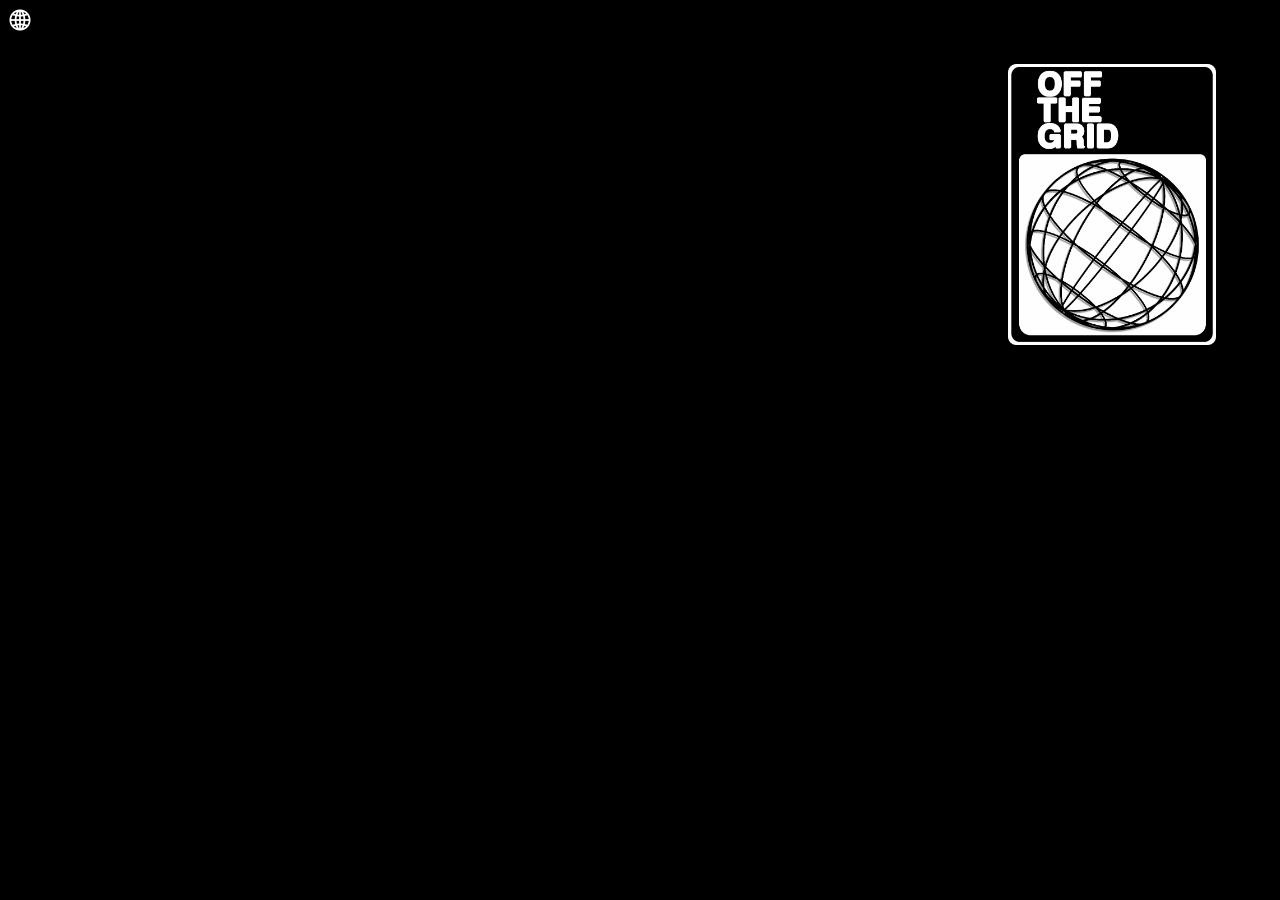
<file: index.html>
<!DOCTYPE html>
<html lang="en">
  <head>
    <meta charset="UTF-8" />
    <meta http-equiv="X-UA-Compatible" content="IE=edge" />
    <meta name="viewport" content="width=device-width, initial-scale=1.0" />
    <title>Off The Grid</title>
    <link rel="preconnect" href="https://fonts.gstatic.com" />
    <link
      href="https://fonts.googleapis.com/css2?family=Oswald:wght@200;300;400;500;600;700&display=swap"
      rel="stylesheet"
    />
    <link rel="stylesheet" href="./assets/css/style.css" />
  </head>
  <body>
    <div class="cursor">
      <img src="./assets/img/cursor-white.png" alt="" />
    </div>
    <a href="boards.html"
      ><div class="landing" id="landing">
        <div class="logo"><img src="./assets/img/logo.png" alt="" /></div></div
    ></a>

    <script src="./assets/js/script.js"></script>
  </body>
</html>
</file>
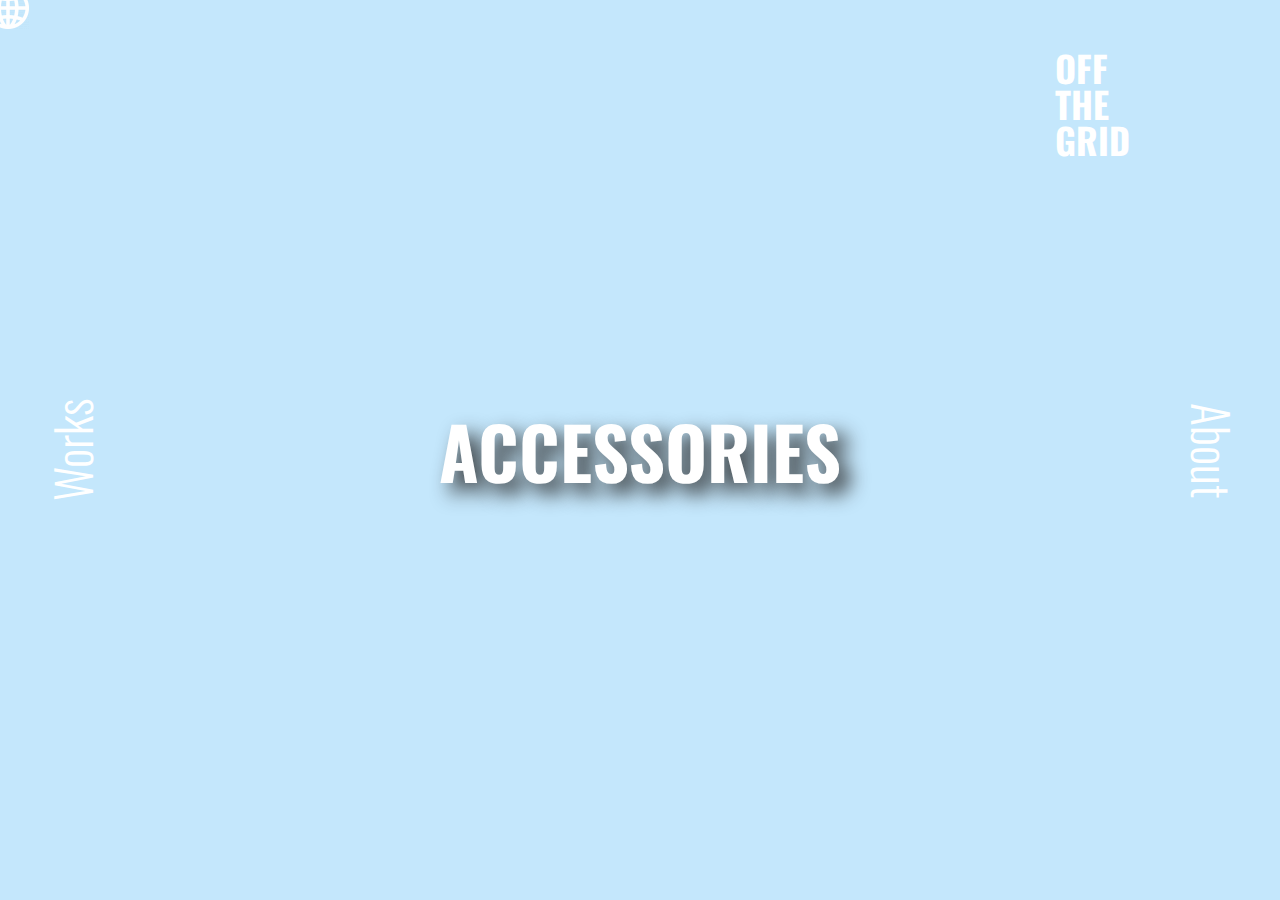
<file: acc.html>
<!DOCTYPE html>
<html lang="en">
  <head>
    <meta charset="UTF-8" />
    <meta http-equiv="X-UA-Compatible" content="IE=edge" />
    <meta name="viewport" content="width=device-width, initial-scale=1.0" />
    <title>Off The Grid</title>
    <link
      rel="stylesheet"
      href="https://cdnjs.cloudflare.com/ajax/libs/font-awesome/5.15.3/css/all.min.css"
      integrity="sha512-iBBXm8fW90+nuLcSKlbmrPcLa0OT92xO1BIsZ+ywDWZCvqsWgccV3gFoRBv0z+8dLJgyAHIhR35VZc2oM/gI1w=="
      crossorigin="anonymous"
    />
    <link rel="preconnect" href="https://fonts.gstatic.com" />
    <link
      href="https://fonts.googleapis.com/css2?family=Oswald:wght@200;300;400;500;600;700&display=swap"
      rel="stylesheet"
    />
    <link rel="stylesheet" href="./assets/css/style.css" />
  </head>
  <body>
    <div class="cursor">
      <img src="./assets/img/cursor-white.png" alt="" />
    </div>
    <div class="accessories" id="accessories">
      <div class="page-logo">
        <a href="index.html#landing">
          <h2>
            off <br />
            the <br />
            grid
          </h2>
        </a>
      </div>
      <div class="arrows">
        <div class="up-arrow arrow arrow-acc">
          <a href="boards.html">
            <i class="fas fa-chevron-up"></i>
          </a>
        </div>
        <div class="left-nav arrow-acc">
          <a href="nav.html">
            <p>works</p>
          </a>
        </div>
        <div class="right-nav arrow-acc">
          <a href="about.html">
            <p>about</p>
          </a>
        </div>
        <div class="down-arrow arrow arrow-acc">
          <a href="apparel.html">
            <i class="fas fa-chevron-up"></i>
          </a>
        </div>
      </div>

      <div class="main">
        <div class="head-center">
          <h1 class="px" data-speed="2">accessories</h1>
        </div>
        <!-- <div class="img">
        <img src="./assets/img/boards.png" alt="" class="px" data-speed="1" />
      </div> -->
      </div>
    </div>

    <script src="./assets/js/script.js"></script>
  </body>
</html>
</file>
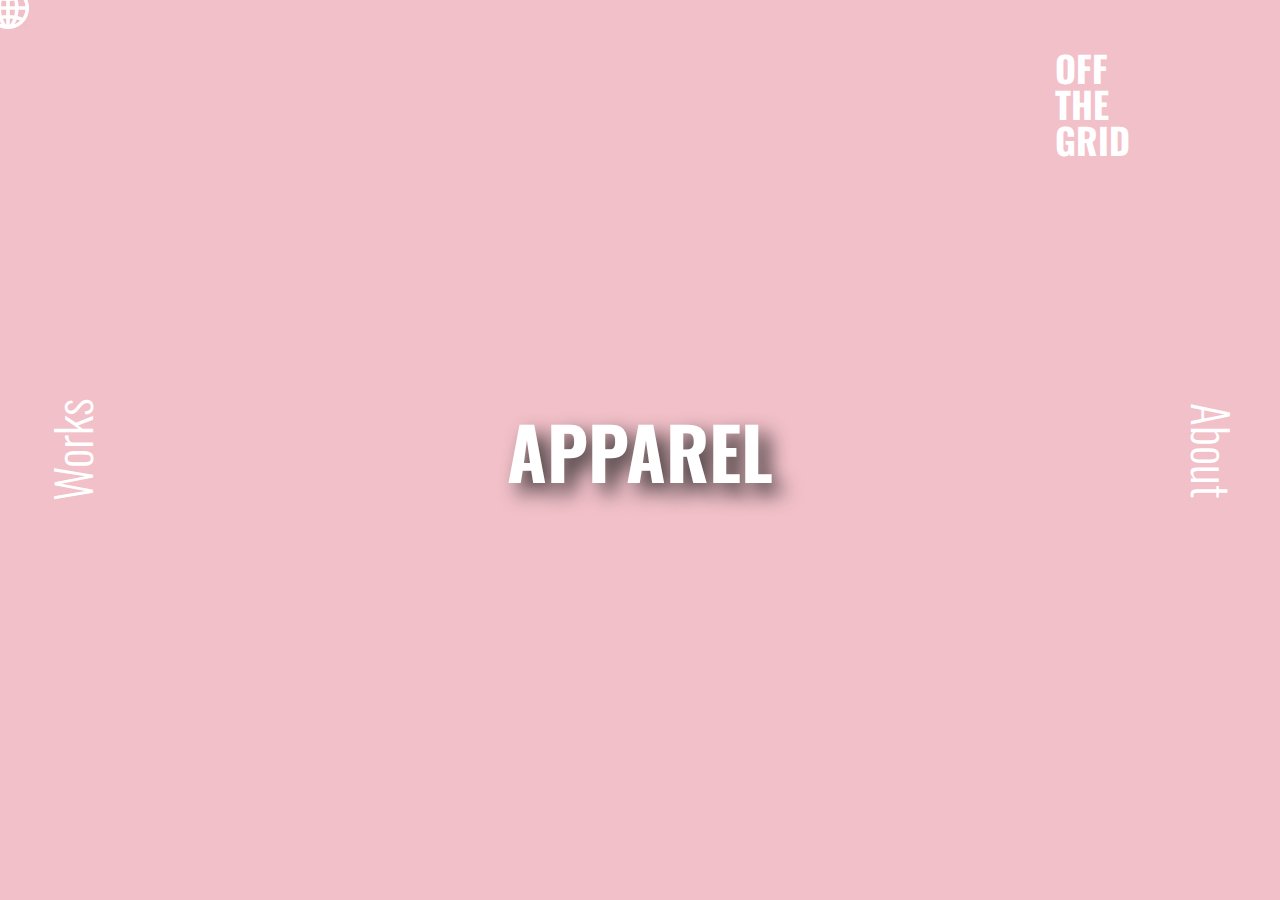
<file: apparel.html>
<!DOCTYPE html>
<html lang="en">
  <head>
    <meta charset="UTF-8" />
    <meta http-equiv="X-UA-Compatible" content="IE=edge" />
    <meta name="viewport" content="width=device-width, initial-scale=1.0" />
    <title>Off The Grid</title>
    <link
      rel="stylesheet"
      href="https://cdnjs.cloudflare.com/ajax/libs/font-awesome/5.15.3/css/all.min.css"
      integrity="sha512-iBBXm8fW90+nuLcSKlbmrPcLa0OT92xO1BIsZ+ywDWZCvqsWgccV3gFoRBv0z+8dLJgyAHIhR35VZc2oM/gI1w=="
      crossorigin="anonymous"
    />
    <link rel="preconnect" href="https://fonts.gstatic.com" />
    <link
      href="https://fonts.googleapis.com/css2?family=Oswald:wght@200;300;400;500;600;700&display=swap"
      rel="stylesheet"
    />
    <link rel="stylesheet" href="./assets/css/style.css" />
  </head>
  <body>
    <div class="cursor">
      <img src="./assets/img/cursor-white.png" alt="" />
    </div>
    <div class="apparel" id="apparel">
      <div class="page-logo">
        <a href="index.html#landing">
          <h2>
            off <br />
            the <br />
            grid
          </h2>
        </a>
      </div>
      <div class="arrows">
        <div class="up-arrow arrow arrow-app">
          <a href="acc.html">
            <i class="fas fa-chevron-up"></i>
          </a>
        </div>
        <div class="left-nav arrow-app">
          <a href="nav.html">
            <p>works</p>
          </a>
        </div>
        <div class="right-nav arrow-app">
          <a href="about.html">
            <p>about</p>
          </a>
        </div>
        <div class="down-arrow arrow arrow-app">
          <a href="graphics.html">
            <i class="fas fa-chevron-up"></i>
          </a>
        </div>
      </div>

      <div class="main">
        <div class="head-center">
          <h1 class="px" data-speed="2">apparel</h1>
        </div>
        <!-- <div class="img">
        <img src="./assets/img/boards.png" alt="" class="px" data-speed="1" />
      </div> -->
      </div>
    </div>

    <script src="./assets/js/script.js"></script>
  </body>
</html>
</file>
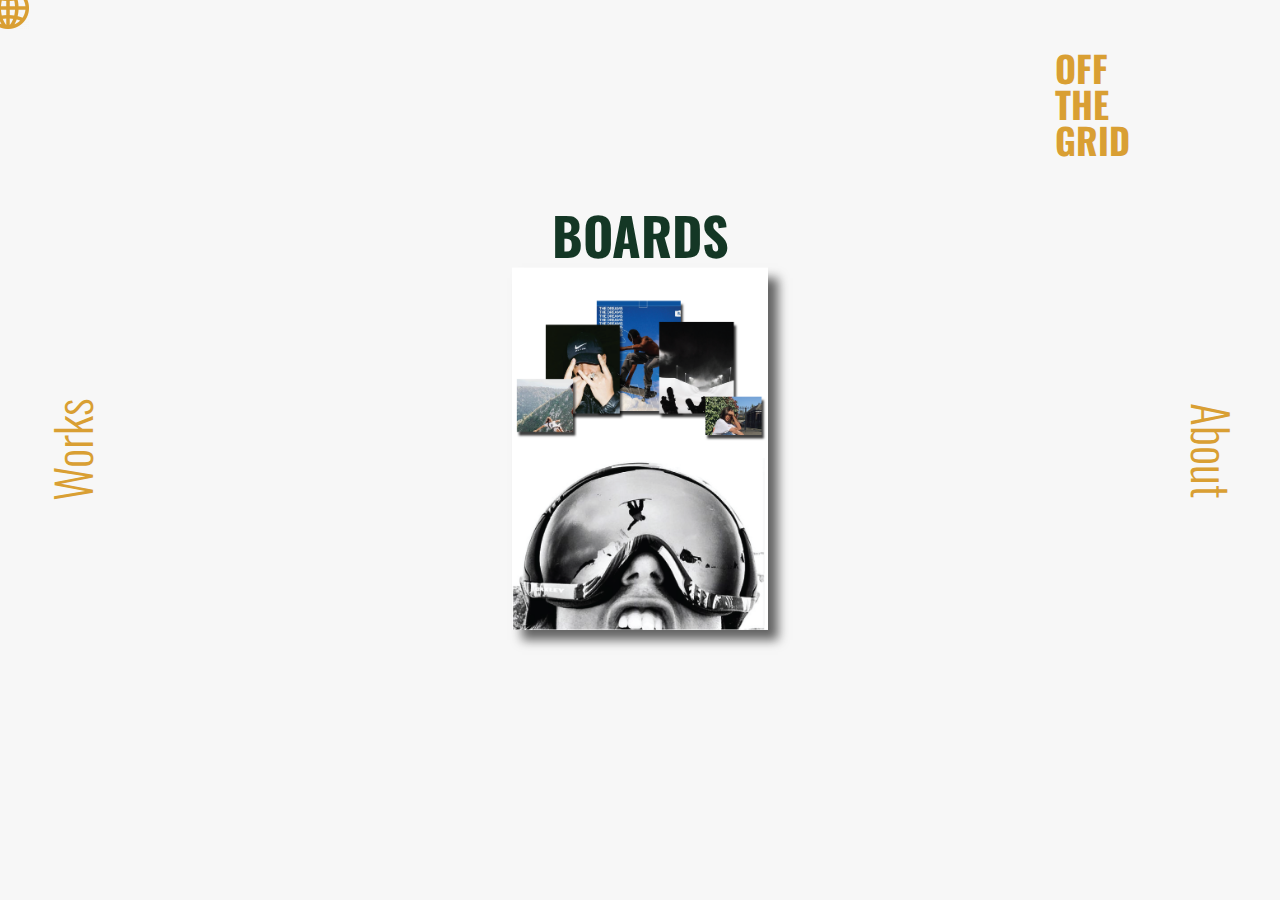
<file: boards.html>
<!DOCTYPE html>
<html lang="en">
  <head>
    <meta charset="UTF-8" />
    <meta http-equiv="X-UA-Compatible" content="IE=edge" />
    <meta name="viewport" content="width=device-width, initial-scale=1.0" />
    <title>Off The Grid</title>
    <link
      rel="stylesheet"
      href="https://cdnjs.cloudflare.com/ajax/libs/font-awesome/5.15.3/css/all.min.css"
      integrity="sha512-iBBXm8fW90+nuLcSKlbmrPcLa0OT92xO1BIsZ+ywDWZCvqsWgccV3gFoRBv0z+8dLJgyAHIhR35VZc2oM/gI1w=="
      crossorigin="anonymous"
    />
    <link rel="preconnect" href="https://fonts.gstatic.com" />
    <link
      href="https://fonts.googleapis.com/css2?family=Oswald:wght@200;300;400;500;600;700&display=swap"
      rel="stylesheet"
    />
    <link rel="stylesheet" href="./assets/css/style.css" />
  </head>
  <body>
    <div class="cursor">
      <img src="./assets/img/cursor-boards.png" alt="" />
    </div>
    <div class="boards" id="boards">
      <div class="page-logo">
        <a href="index.html">
          <h2>
            off <br />
            the <br />
            grid
          </h2>
        </a>
      </div>
      <div class="arrows">
        <div class="up-arrow arrow arrow-boards">
          <a href="stories.html">
            <i class="fas fa-chevron-up"></i>
          </a>
        </div>
        <div class="left-nav arrow-boards">
          <a href="nav.html">
            <p>works</p>
          </a>
        </div>
        <div class="right-nav arrow-boards">
          <a href="about.html">
            <p>about</p>
          </a>
        </div>
        <div class="down-arrow arrow arrow-boards">
          <a href="acc.html">
            <i class="fas fa-chevron-up"></i>
          </a>
        </div>
      </div>

      <div class="main">
        <div class="head-boards"><h1 class="px" data-speed="2">boards</h1></div>
        <div class="img">
          <img src="./assets/img/boards.png" alt="" class="px" data-speed="1" />
        </div>
      </div>
    </div>

    <script src="./assets/js/script.js"></script>
  </body>
</html>
</file>
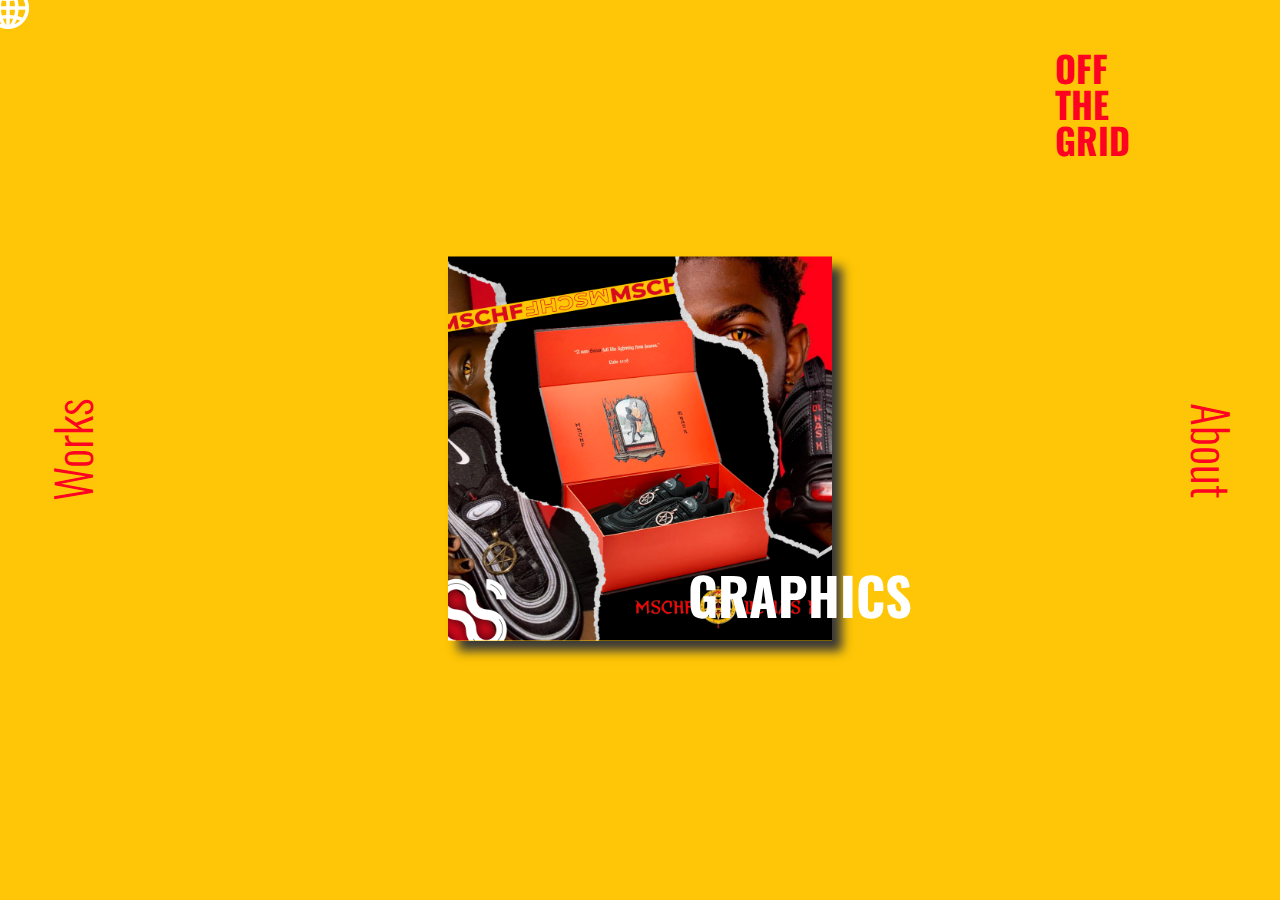
<file: graphics.html>
<!DOCTYPE html>
<html lang="en">
  <head>
    <meta charset="UTF-8" />
    <meta http-equiv="X-UA-Compatible" content="IE=edge" />
    <meta name="viewport" content="width=device-width, initial-scale=1.0" />
    <title>Off The Grid</title>
    <link
      rel="stylesheet"
      href="https://cdnjs.cloudflare.com/ajax/libs/font-awesome/5.15.3/css/all.min.css"
      integrity="sha512-iBBXm8fW90+nuLcSKlbmrPcLa0OT92xO1BIsZ+ywDWZCvqsWgccV3gFoRBv0z+8dLJgyAHIhR35VZc2oM/gI1w=="
      crossorigin="anonymous"
    />
    <link rel="preconnect" href="https://fonts.gstatic.com" />
    <link
      href="https://fonts.googleapis.com/css2?family=Oswald:wght@200;300;400;500;600;700&display=swap"
      rel="stylesheet"
    />
    <link rel="stylesheet" href="./assets/css/style.css" />
  </head>
  <body>
    <div class="cursor">
      <img src="./assets/img/cursor-white.png" alt="" />
    </div>
    <div class="graphics" id="graphics">
      <div class="page-logo">
        <a href="index.html#landing">
          <h2>
            off <br />
            the <br />
            grid
          </h2>
        </a>
      </div>
      <div class="arrows">
        <div class="up-arrow arrow arrow-graphics">
          <a href="apparel.html">
            <i class="fas fa-chevron-up"></i>
          </a>
        </div>
        <div class="left-nav arrow-graphics">
          <a href="nav.html">
            <p>works</p>
          </a>
        </div>
        <div class="right-nav arrow-graphics">
          <a href="about.html">
            <p>about</p>
          </a>
        </div>
        <div class="down-arrow arrow arrow-graphics">
          <a href="stories.html">
            <i class="fas fa-chevron-up"></i>
          </a>
        </div>
      </div>

      <div class="main">
        <div class="head-graphics">
          <h1 class="px" data-speed="2">graphics</h1>
        </div>
        <div class="img-graphics">
          <img
            src="./assets/img/graphics.png"
            alt=""
            class="px"
            data-speed="1"
          />
        </div>
      </div>
    </div>

    <script src="./assets/js/script.js"></script>
  </body>
</html>
</file>
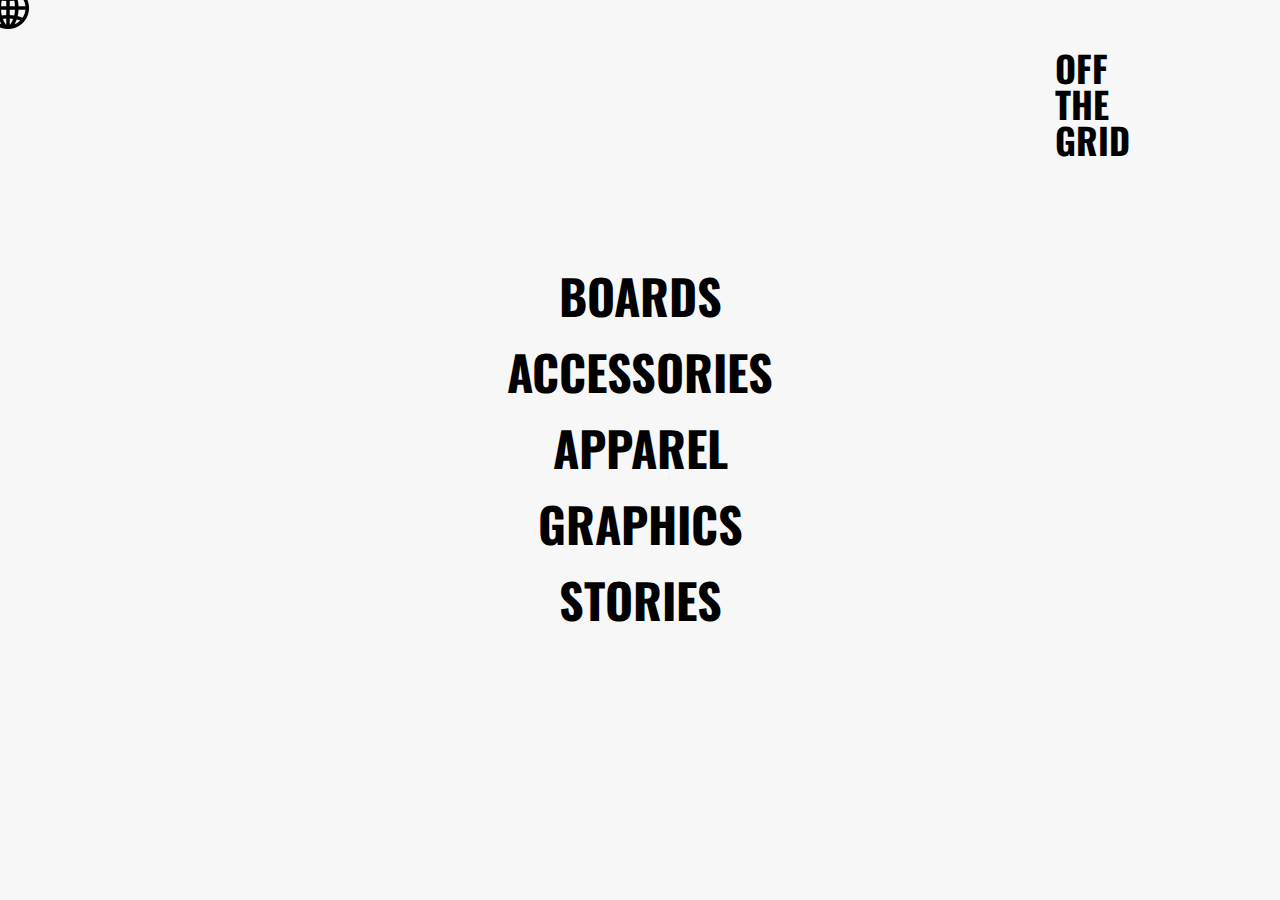
<file: nav.html>
<!DOCTYPE html>
<html lang="en">
  <head>
    <meta charset="UTF-8" />
    <meta http-equiv="X-UA-Compatible" content="IE=edge" />
    <meta name="viewport" content="width=device-width, initial-scale=1.0" />
    <title>Off The Grid - Contents</title>
    <link rel="preconnect" href="https://fonts.gstatic.com" />
    <link
      href="https://fonts.googleapis.com/css2?family=Oswald:wght@200;300;400;500;600;700&display=swap"
      rel="stylesheet"
    />
    <link rel="stylesheet" href="./assets/css/style.css" />
  </head>
  <body>
    <div class="cursor">
      <img src="./assets/img/cursor-black.png" alt="" />
    </div>
    <div class="nav" id="nav">
      <div class="page-logo">
        <a href="index.html">
          <h2>
            off <br />
            the <br />
            grid
          </h2>
        </a>
      </div>
      <div class="list">
        <ul>
          <li class="list-item">
            <a href="boards.html">boards</a>
          </li>
          <li class="list-item">
            <a href="acc.html">accessories</a>
          </li>
          <li class="list-item">
            <a href="apparel.html">apparel</a>
          </li>
          <li class="list-item">
            <a href="graphics.html">graphics</a>
          </li>
          <li class="list-item">
            <a href="stories.html">stories</a>
          </li>
        </ul>
      </div>
    </div>

    <script src="./assets/js/script.js"></script>
  </body>
</html>
</file>
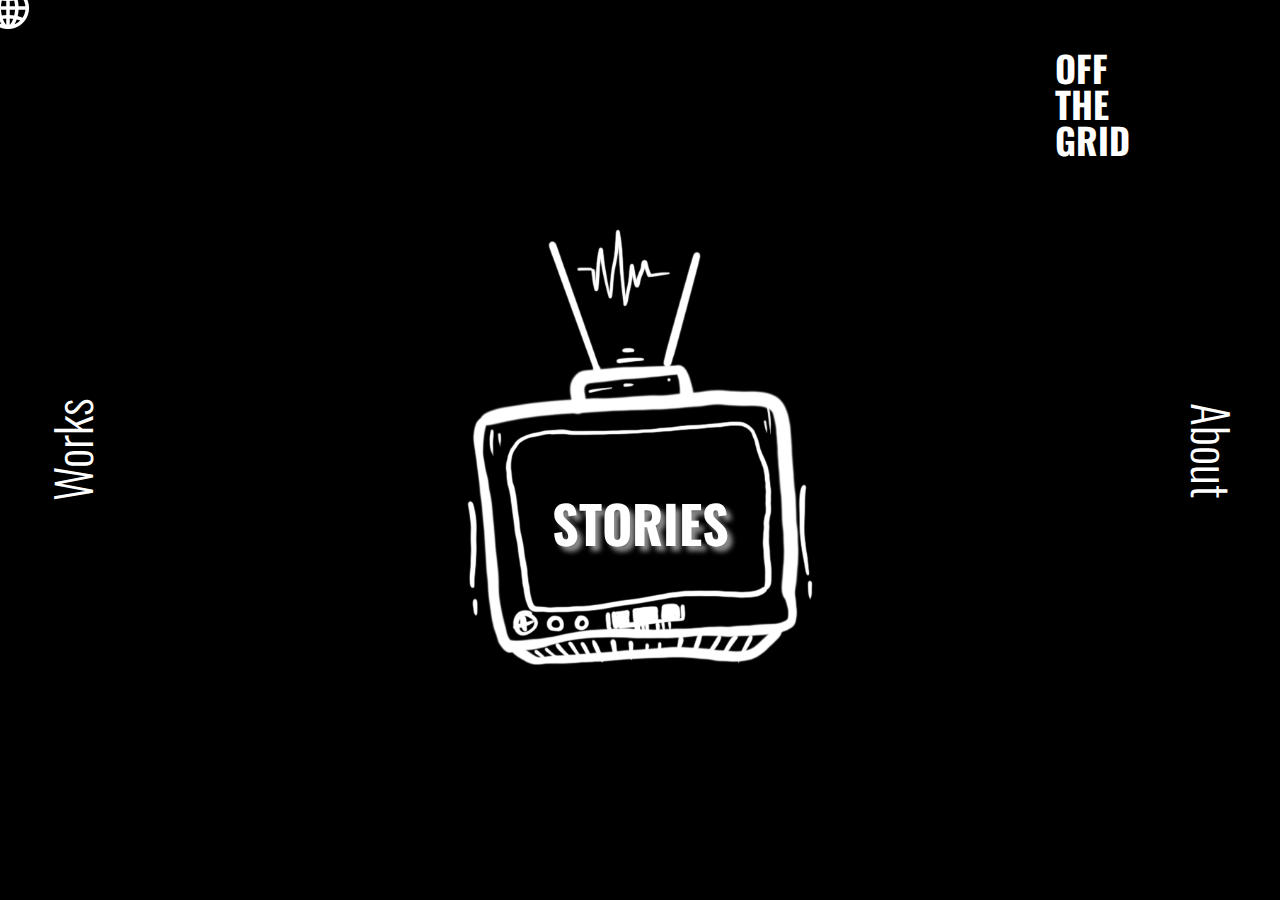
<file: stories.html>
<!DOCTYPE html>
<html lang="en">
  <head>
    <meta charset="UTF-8" />
    <meta http-equiv="X-UA-Compatible" content="IE=edge" />
    <meta name="viewport" content="width=device-width, initial-scale=1.0" />
    <title>Off The Grid</title>
    <link
      rel="stylesheet"
      href="https://cdnjs.cloudflare.com/ajax/libs/font-awesome/5.15.3/css/all.min.css"
      integrity="sha512-iBBXm8fW90+nuLcSKlbmrPcLa0OT92xO1BIsZ+ywDWZCvqsWgccV3gFoRBv0z+8dLJgyAHIhR35VZc2oM/gI1w=="
      crossorigin="anonymous"
    />
    <link rel="preconnect" href="https://fonts.gstatic.com" />
    <link
      href="https://fonts.googleapis.com/css2?family=Oswald:wght@200;300;400;500;600;700&display=swap"
      rel="stylesheet"
    />
    <link rel="stylesheet" href="./assets/css/style.css" />
  </head>
  <body>
    <div class="cursor">
      <img src="./assets/img/cursor-white.png" alt="" />
    </div>
    <div class="stories" id="stories">
      <div class="page-logo">
        <a href="index.html#landing">
          <h2>
            off <br />
            the <br />
            grid
          </h2>
        </a>
      </div>
      <div class="arrows">
        <div class="up-arrow arrow arrow-stories">
          <a href="graphics.html">
            <i class="fas fa-chevron-up"></i>
          </a>
        </div>
        <div class="left-nav arrow-stories">
          <a href="nav.html">
            <p>works</p>
          </a>
        </div>
        <div class="right-nav arrow-stories">
          <a href="about.html">
            <p>about</p>
          </a>
        </div>
        <div class="down-arrow arrow arrow-stories">
          <a href="boards.html">
            <i class="fas fa-chevron-up"></i>
          </a>
        </div>
      </div>

      <div class="main">
        <div class="head-stories">
          <h1 class="px" data-speed="2">stories</h1>
        </div>
        <div class="img-stories">
          <img src="./assets/img/tv.png" alt="" class="px" data-speed="1" />
        </div>
      </div>
    </div>

    <script src="./assets/js/script.js"></script>
  </body>
</html>
</file>
<file: assets/css/style.css>
* {
  margin: 0;
  padding: 0;
  box-sizing: border-box;
}
html {
  overflow: scroll;
  overflow-x: hidden;
  scrollbar-width: none;
}
body {
  font-family: "Oswald", sans-serif;
  font-size: 62.5%;
}
a {
  text-decoration: none;
  color: #ffffff;
}
.landing {
  height: 100vh;
  width: 100vw;
  background: #000000;
}
.logo {
  position: absolute;
  top: 4rem;
  right: 4rem;
}
.logo img {
  width: 13rem;
}
.arrow i {
  font-size: 7rem;
  transition: font-size 0.2s ease-in-out;
  transform-origin: 100%, 100%;
}
.arrow i:hover {
  font-size: 8.5rem;
}
/* flag DO NOT DISTURB */
.up-arrow i {
  position: absolute;
  bottom: 87vh;
  left: 50vw;
}
.down-arrow i {
  position: absolute;
  bottom: none;
  right: 50vw;
}
.right-nav p {
  position: absolute;
  top: none;
  right: none;
  font-size: 48px;
  font-weight: 300;
  text-transform: capitalize;
  transition: font-size 0.2s ease-in-out;
}
.left-nav p {
  position: absolute;
  top: none;
  left: none;
  font-size: 48px;
  font-weight: 300;
  text-transform: capitalize;
  transition: font-size 0.2s ease-in-out;
}
/* flag DO NOT DISTURB */
@media screen and (min-width: 415px) {
  .up-arrow i {
    position: absolute;
    bottom: 87vh;
    left: 50vw;
    transform: translate(-50%, 0%);
  }
  .down-arrow i {
    position: absolute;
    top: 87vh;
    right: 50vw;
    transform: translate(50%, 0%) rotate(180deg);
  }
  .right-nav p {
    position: absolute;
    top: 50%;
    right: 20px;
    font-size: 48px;
    font-weight: 300;
    text-transform: capitalize;
    transform: translate(0%, -50%) rotate(90deg);
    transition: font-size 0.2s ease-in-out;
  }
  .left-nav p {
    position: absolute;
    top: 50%;
    left: 20px;
    font-size: 48px;
    font-weight: 300;
    text-transform: capitalize;
    transform: translate(0%, -50%) rotate(-90deg);
    transition: font-size 0.2s ease-in-out;
  }
}

.right-nav p:hover,
.left-nav p:hover {
  text-decoration: underline;
  font-size: 56px;
}
.main {
  position: absolute;
  top: 50%;
  left: 50vw;
  transform: translate(-50%, -50%);
  width: 50vw;
  height: 80vh;
}
.cursor {
  width: 2rem;
  height: 2rem;
  border-radius: 50%;
  position: absolute;
  transform: translate(-50%, -50%);
  pointer-events: none;
  z-index: 2;
  transition: transform 0.3s ease;
  transform-origin: 100%, 100%;
}
a {
  cursor: none;
}
.link-grow {
  transform: scale(0.5);
  cursor: none;
}

/* boards
boards
boards */

.arrow-boards p {
  color: #d99f33;
}
.arrow-boards a {
  color: #d99f33;
}
.arrow-boards a:visited {
  color: #d99f33;
}
.boards {
  position: relative;
  height: 100vh;
  width: 100vw;
  background: #f7f7f7;
}
.boards .page-logo h2 {
  color: #d99f33;
}
.head-boards {
  position: absolute;
  top: 15%;
  left: 35%;
  transform: translate(-50%, -50%);
  z-index: 2;
}
.head-boards h1 {
  font-size: 7.2em;
  color: #143725;
  text-transform: uppercase;
}
.img {
  position: absolute;
  top: 50%;
  left: 50%;
  transform: translate(-50%, -50%);
}
.img img {
  width: 25vw;
  box-shadow: 10px 10px 10px rgb(100, 100, 100);
}

/* accessories
accessories
accessories */

.arrow-acc p {
  color: #ffffff;
}
.arrow-acc a {
  color: #ffffff;
}
.arrow-acc a:visited {
  color: #ffffff;
}
.accessories {
  position: relative;
  height: 100vh;
  width: 100vw;
  background: #c4e7fc;
}
.accessories .page-logo h2 {
  color: #ffffff;
}
.head-center {
  position: absolute;
  top: 50%;
  left: 50%;
  transform: translate(-50%, -50%);
  z-index: 2;
}
.head-center h1 {
  font-size: 7.2em;
  color: #ffffff;
  text-transform: uppercase;
  text-shadow: 10px 10px 20px rgb(41, 41, 41);
}

/* apparel
apparel
apparel */

.arrow-app p {
  color: #ffffff;
}
.arrow-app a {
  color: #ffffff;
}
.arrow-app a:visited {
  color: #ffffff;
}
.apparel {
  position: relative;
  height: 100vh;
  width: 100vw;
  background: #f2c0c9;
}
.apparel .page-logo h2 {
  color: #ffffff;
}

/* graphics
graphics
graphics */

.arrow-graphics p {
  color: #fe0222;
}
.arrow-graphics a {
  color: #ffffff;
}
.arrow-graphics a:visited {
  color: #ffffff;
}
.graphics {
  position: relative;
  height: 100vh;
  width: 100vw;
  background: #fec606;
}
.graphics .page-logo h2 {
  color: #fe0222;
}
.graphics .right-nav p,
.graphics .left-nav p {
  color: #fe0222;
}
.head-graphics {
  position: absolute;
  top: 70%;
  left: 75%;
  transform: translate(-50%, -50%);
  z-index: 2;
}
.head-graphics h1 {
  font-size: 7.2em;
  color: #ffffff;
  text-transform: uppercase;
}
.img-graphics {
  position: absolute;
  top: 50%;
  left: 50%;
  transform: translate(-50%, -50%);
}
.img-graphics img {
  width: 30vw;
  box-shadow: 10px 10px 10px rgb(56, 56, 56);
}

/* stories
stories
stories */

.arrow-stories p {
  color: #ffffff;
}
.arrow-stories a {
  color: #ffffff;
}
.arrow-stories a:visited {
  color: #ffffff;
}
.stories {
  position: relative;
  height: 100vh;
  width: 100vw;
  background: #000000;
}
.stories .page-logo h2 {
  color: #ffffff;
}
.head-stories {
  position: absolute;
  top: 60%;
  left: 50%;
  transform: translate(-50%, -50%);
  z-index: 2;
}
.head-stories h1 {
  font-size: 7.2em;
  color: #ffffff;
  text-transform: uppercase;
  text-shadow: 5px 5px 5px rgb(143, 143, 143);
}
.img-stories {
  position: absolute;
  top: 50%;
  left: 50%;
  transform: translate(-50%, -50%);
}
.img-stories img {
  width: 27vw;
  /* box-shadow: 10px 10px 10px rgb(100, 100, 100); */
}

/* nav
nav
nav */

.nav {
  position: relative;
  height: 100vh;
  width: 100vw;
  background: #f7f7f7;
}
.list {
  position: absolute;
  top: 50%;
  left: 50%;
  transform: translate(-50%, -50%);
}
.page-logo {
  position: absolute;
  top: 50px;
  right: 150px;
}
.page-logo a {
  text-decoration: none;
}
.page-logo h2 {
  text-decoration: none;
  color: #000000;
  font-size: 36px;
  font-weight: 900;
  text-transform: uppercase;
  line-height: 1;
}
.list ul {
  list-style: none;
  text-align: center;
}
.list-item {
  margin-bottom: 5px;
}
.list-item a {
  text-decoration: none;
  color: #000000;
  font-size: 3rem;
  font-weight: 900;
  text-transform: uppercase;
}
.list-item a:hover {
  -webkit-text-fill-color: transparent;
  -webkit-text-stroke-width: 1px;
  transition: all 0.2s ease-in-out;
}

.landing,
.boards,
.accessories,
.apparel,
.graphics,
.stories,
.nav {
  cursor: none;
}

/* media ports
media ports
media ports */

@media screen and (max-width: 1366px) {
  .arrow i {
    font-size: 4.5rem;
  }
  .head-boards h1,
  .head-graphics h1,
  .head-stories h1 {
    font-size: 5.2em;
  }
  .head-boards {
    top: 25%;
    left: 50%;
  }
  /* .head-stories {
    top: 60%;
    right: 50%;
  } */
  .img img {
    width: 20vw;
  }
  .img-stories img {
    width: 30vw;
  }
}
/* @media screen and (min-width: 750px) and (max-width: 850px),
  screen and (min-height: 1000px) {
  .img img {
    width: 45vw;
  }
  .img-stories img {
    width: 40vw;
  }
} */
@media screen and (min-width: 851px) and (max-width: 1280px) {
  .arrow i {
    font-size: 4.5rem;
  }
  .head-boards h1,
  .head-graphics h1,
  .head-stories h1 {
    font-size: 5.2em;
  }
  .head-boards {
    top: 20%;
    left: 50%;
  }
  .img-stories img {
    width: 27vw;
  }
}
@media screen and (max-width: 414px) {
  .logo {
    top: 50%;
    left: 50%;
    transform: translate(-50%, -50%);
    width: 100%;
    text-align: center;
  }
  .logo img {
    width: 10rem;
  }
  .cursor {
    display: none;
  }
  .up-arrow i,
  .down-arrow i,
  .left-nav p,
  .right-nav p {
    position: static;
  }
  .arrows {
    position: absolute;
    bottom: 5vh;
    display: flex;
    width: 100vw;
    height: 10vh;
    flex-direction: row;
    justify-content: space-around;
    align-items: center;
    padding: 0;
  }
  /* .up-arrow i {
    bottom: 0vh;
    left: 0vw;
    transform: translate(0%, -50%) rotate(-90deg);
  }
  .down-arrow i {
    bottom: 0vh;
    right: 0vw;
    transform: translate(0%, -50%) rotate(90deg);
  } */
  .up-arrow i {
    transform: rotate(-90deg);
  }
  .down-arrow i {
    transform: rotate(90deg);
  }
  .left-nav p {
    font-size: 24px;
  }
  .right-nav p {
    font-size: 24px;
  }
  .page-logo {
    top: 15%;
    left: 50%;
    transform: translate(-50%, -50%);
    width: 100%;
    text-align: center;
  }
  .head-boards {
    top: 25%;
    left: 15%;
  }
  .head-graphics {
    top: 63%;
    left: 80%;
  }
  .head-stories {
    top: 55%;
  }
  .head-boards h1,
  .head-graphics h1,
  .head-stories h1,
  .head-center h1 {
    font-size: 2.4rem;
  }
  .img img,
  .img-graphics img,
  .img-stories img {
    width: 60vw;
  }
  .list-item a {
    font-size: 2.2rem;
  }
  .landing,
  .boards,
  .accessories,
  .apparel,
  .graphics,
  .stories,
  .nav {
    cursor: pointer;
  }
}
/* @media screen and (max-width: 414px) {
  .left-nav p {
    bottom: 5vh;
    left: 25vw;
    font-size: 28px;
    transform: translate(0%, -50%);
  }
  .right-nav p {
    bottom: 5vh;
    right: 25vw;
    font-size: 28px;
    transform: translate(0%, -50%);
  }
} */
</file>
